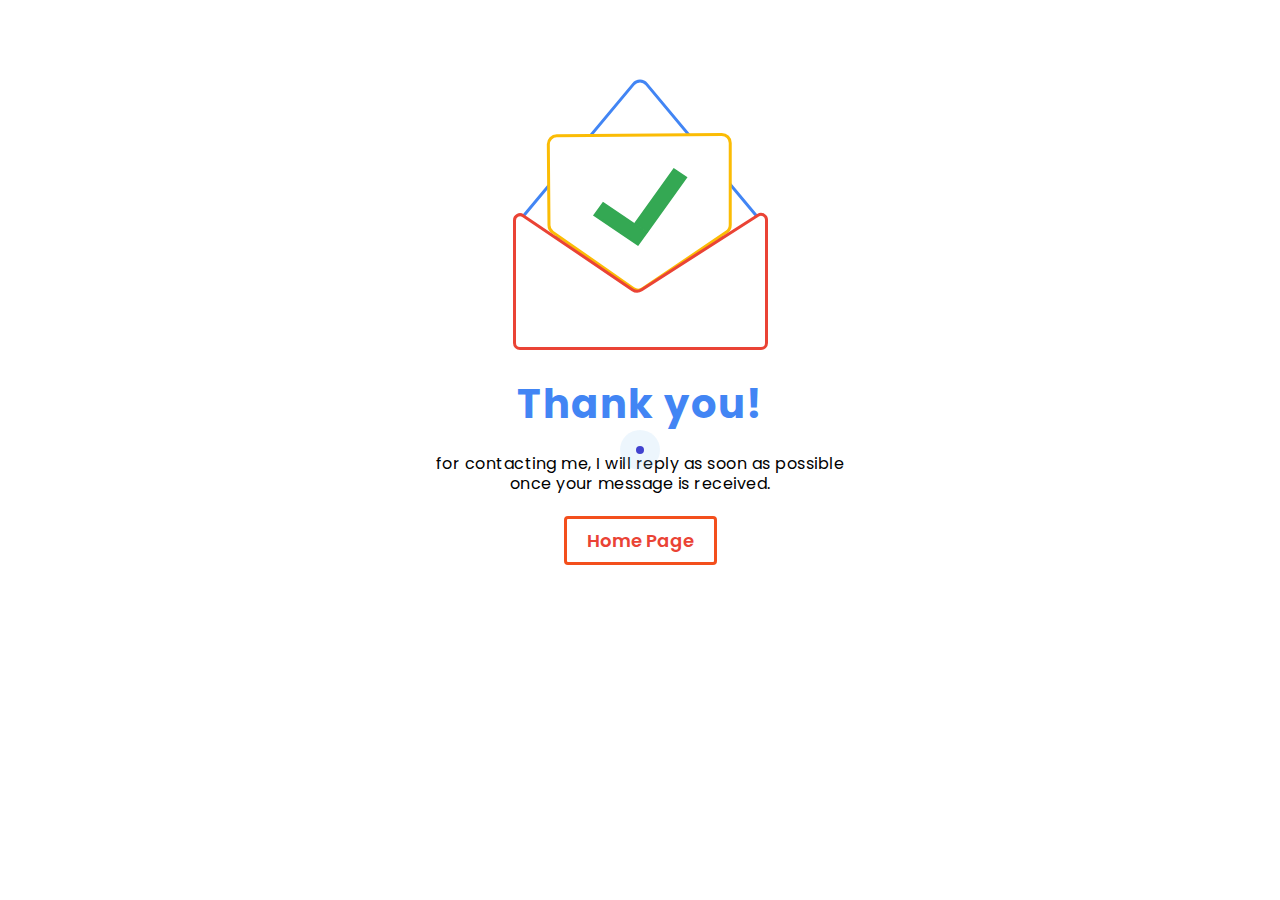
<file: assets/html/thankyou.html>
<!DOCTYPE html>
<html lang="en">
<head>
    <meta charset="UTF-8">
    <meta http-equiv="X-UA-Compatible" content="IE=edge">
    <meta name="viewport" content="width=device-width, initial-scale=1.0">
    <link rel="stylesheet" href="https://fonts.googleapis.com/css2?family=Poppins:wght@200;300;400;500;600;700;800;900&display=swap">
    <link rel="shortcut icon" href="/assets/images/favicon.ico" type="image/x-icon">
    <link rel="stylesheet" href="/assets/css/cursor.css">
    <link rel="stylesheet" href="/assets/css/thankyou.css">
    <script src="https://ajax.googleapis.com/ajax/libs/jquery/3.5.1/jquery.min.js"></script>
    <title>Document</title>
</head>
<body>

    <div class="cursor-dot-outline"></div>
    <div class="cursor-dot"></div>

    <div class=thankyoucontent>
        <div class="wrapper-1">
           <div class="wrapper-2">
            <div class="thankyousvg">
                <div class="thank_loader"><svg width="318" height="276" viewBox="0 0 318 276" fill="none" xmlns="http://www.w3.org/2000/svg">
                    <path d="M165.526 10.1611L281.854 149.554C286.473 155.089 282.537 163.5 275.328 163.5H42.672C35.4626 163.5 31.5267 155.089 36.146 149.554L152.474 10.1611C155.872 6.08931 162.128 6.08931 165.526 10.1611Z" fill="white" stroke="#4285F4" stroke-width="3" class="svg-thank-1"></path>
                    <path d="M75.7569 61.8065L240.669 60.4476C245.39 60.4087 249.239 64.2255 249.239 68.9473L249.239 151.072C249.239 153.896 247.836 156.536 245.495 158.116L161.914 214.555C158.999 216.523 155.172 216.492 152.288 214.478L71.6243 158.111C69.369 156.535 68.016 153.965 67.9933 151.214L67.3272 70.3762C67.2885 65.682 71.0626 61.8452 75.7569 61.8065Z" fill="white" stroke="#FBBC05" stroke-width="3" class="svg-thank-2"></path>
                    <path d="M285.5 145.804V269C285.5 272.038 283.038 274.5 280 274.5H39C35.9624 274.5 33.5 272.038 33.5 269V146.197C33.5 141.786 38.4325 139.169 42.0847 141.643L151.339 215.654C154.153 217.56 157.832 217.607 160.694 215.772L277.031 141.174C280.692 138.827 285.5 141.455 285.5 145.804Z" fill="white" stroke="#EA4335" stroke-width="3" class="svg-thank-3"></path>
                    <path d="M156.909 170.669L113.414 141.196L122.187 129.072L165.682 158.544L156.909 170.669Z" fill="#34A853" stroke="#34A853" stroke-width="2" class="svg-thank-4"></path>
                    <rect x="1.41282" y="-0.25562" width="66.2385" height="14.6558" transform="matrix(0.582469 -0.812853 0.830356 0.557233 153.728 150.503)" fill="#34A853" stroke="#34A853" stroke-width="2" class="svg-thank-5"></rect>
                    </svg></div>    
            </div>
            <h1>Thank you!</h1>
             <p>for contacting me, I will reply as soon as possible</p> 
             <p>once your message is received. </p>
             <div class="go-home">
                <div class="home_btn">
                    <a href="https://anushkagoswamiportfolio.netlify.app/index.html" target="_blank" class="buttonHome">Home Page</a>
                </div>
             </div>
          </div>
       </div>
    </div>

    <script src="/assets/js/cursor.js"></script>
</body>
</html>
</file>
<file: assets/css/cursor.css>
html,
html *,
body,
body * {
  cursor: none;
}

html, body {
  overflow-x: hidden !important;
}

.cursor-dot,
.cursor-dot-outline {
  pointer-events: none;
  position: absolute;
  top: 50%;
  left: 50%;
  border-radius: 50%;
  opacity: 0;
  transform: translate(-50%, -50%);
  transition: opacity 0.3s ease-in-out, transform 0.3s ease-in-out;
  z-index: 99999;
}

.cursor-dot {
  width: 8px;
  height: 8px;
  background-color: rgb(54, 44, 201);
  z-index: 999999;
}

.cursor-dot-outline {
  width: 40px;
  height: 40px;
  background-color: rgba(137, 196, 244, 0.15);
  z-index: 9999999;
}

@media only screen and (max-width: 991px) {

  .cursor-dot,
.cursor-dot-outline {
  display: none !important;
}
}
</file>
<file: assets/css/thankyou.css>
body, html {
  overflow: hidden !important;
}

.thankyousvg {
position: relative;
}

.wrapper-1 {
  width: 100%;
  height: 100%;
  display: flex;
  flex-direction: column;
  box-sizing: border-box;
  align-items: center;
  justify-content: center;
}

.wrapper-2 {
  padding: 15px; /* Reduced padding */
  text-align: center;
}

h1 {
  font-family: 'Poppins', sans-serif;
  font-size: 2.5em; /* Reduced font size */
  font-weight: 700;
  letter-spacing: 2px; /* Reduced letter spacing */
  color: #4285F4;
  margin: 0;
  margin-top: 20px; /* Reduced margin */
  margin-bottom: 20px; /* Reduced margin */
}

.wrapper-2 p {
  margin: 0;
  font-size: 1em; /* Reduced font size */
  color: #000;
  font-family: 'Poppins', sans-serif;
  letter-spacing: 0.5px; /* Reduced letter spacing */
  line-height: 1.3; /* Reduced line height */
}

.go-home {
  margin: auto;
  width: 100%;
  text-align: center;
}

.home_btn {
  margin-top: 5%;
}

.buttonHome {
  display: inline-block;
  padding: 8px 20px; /* Reduced padding */
  background-color: white;
  border-color: #F34F1C;
  border-style: solid;
  color: #EA4335;
  font-family: 'Poppins', sans-serif;
  text-decoration: none;
  font-size: 18px; /* Reduced font size */
  font-weight: 550;
  text-align: center;
  border-radius: 4px; /* Reduced border radius */
  transition: all 0.3s ease; /* Reduced transition time */
}

.buttonHome:hover {
  background-color: #EA4335;
  border-color: #F34F1C;
  color: white;
}

@keyframes animate-svg-stroke-1 {
  0% {
      stroke-dashoffset: 651.228px;
      stroke-dasharray: 651.228px;
  }
  100% {
      stroke-dashoffset: 0;
      stroke-dasharray: 651.228px;
  }
}

@keyframes animate-svg-fill-1 {
  0% {
      fill: transparent;
  }
  100% {
      fill: rgb(255, 255, 255);
  }
}

.svg-thank-1 {
  animation: animate-svg-stroke-1 1.5s cubic-bezier(0.39, 0.575, 0.565, 1) 0s both,
               animate-svg-fill-1 0.7s cubic-bezier(0.47, 0, 0.745, 0.715) 0.8s both;
}

/* Similar adjustments for other SVG animations */

@media only screen and (min-width: 1440px) {
  .thankyoucontent {
      margin-top: 2%;
  }
}

@media only screen and (max-width: 1280px) {
  .thankyoucontent {
      margin-top: 4%;
  }
}

@media only screen and (max-width: 1024px) {
  .thankyoucontent {
      margin-top: 5%;
  }
}

@media only screen and (max-width: 991px) {
  .thankyousvg {
      transform: scale(0.8, 0.8); /* Reduced scale */
  }

  h1 {
      font-size: 2.8em; /* Reduced font size */
  }

  .wrapper-2 p {
      font-size: 0.9em; /* Reduced font size */
  }

  .buttonHome {
      transform: scale(0.8, 0.8); /* Reduced scale */
  }
}

@media only screen and (max-width: 891px) {
  .thankyoucontent {
      margin-top: 6%;
  }
}

@media only screen and (max-width: 768px) {
  .thankyousvg {
      transform: scale(0.7, 0.7); /* Reduced scale */
  }

  h1 {
      font-size: 2.6em; /* Reduced font size */
  }

  .wrapper-2 p {
      font-size: 0.8em; /* Reduced font size */
  }

  .buttonHome {
      transform: scale(0.7, 0.7); /* Reduced scale */
  }
}

@media only screen and (max-width: 420px) {
  .thankyousvg {
      transform: scale(0.6, 0.6); /* Reduced scale */
  }

  h1 {
      font-size: 2.4em; /* Reduced font size */
      margin-top: -1%;
  }

  .wrapper-2 p {
      font-size: 0.9em; /* Reduced font size */
  }

  .buttonHome {
      transform: scale(0.6, 0.6); /* Reduced scale */
      margin-top: 4%; /* Reduced margin */
  }
}

@media only screen and (max-width: 360px) {
  .thankyousvg {
      transform: scale(0.5, 0.5); /* Reduced scale */
  }

  h1 {
      font-size: 2.2em; /* Reduced font size */
  }

  .wrapper-2 p {
      font-size: 0.8em; /* Reduced font size */
  }

  .buttonHome {
      transform: scale(0.5, 0.5); /* Reduced scale */
  }
}

@media only screen and (max-width: 320px) {
  h1 {
      font-size: 2em; /* Reduced font size */
  }
}
</file>
